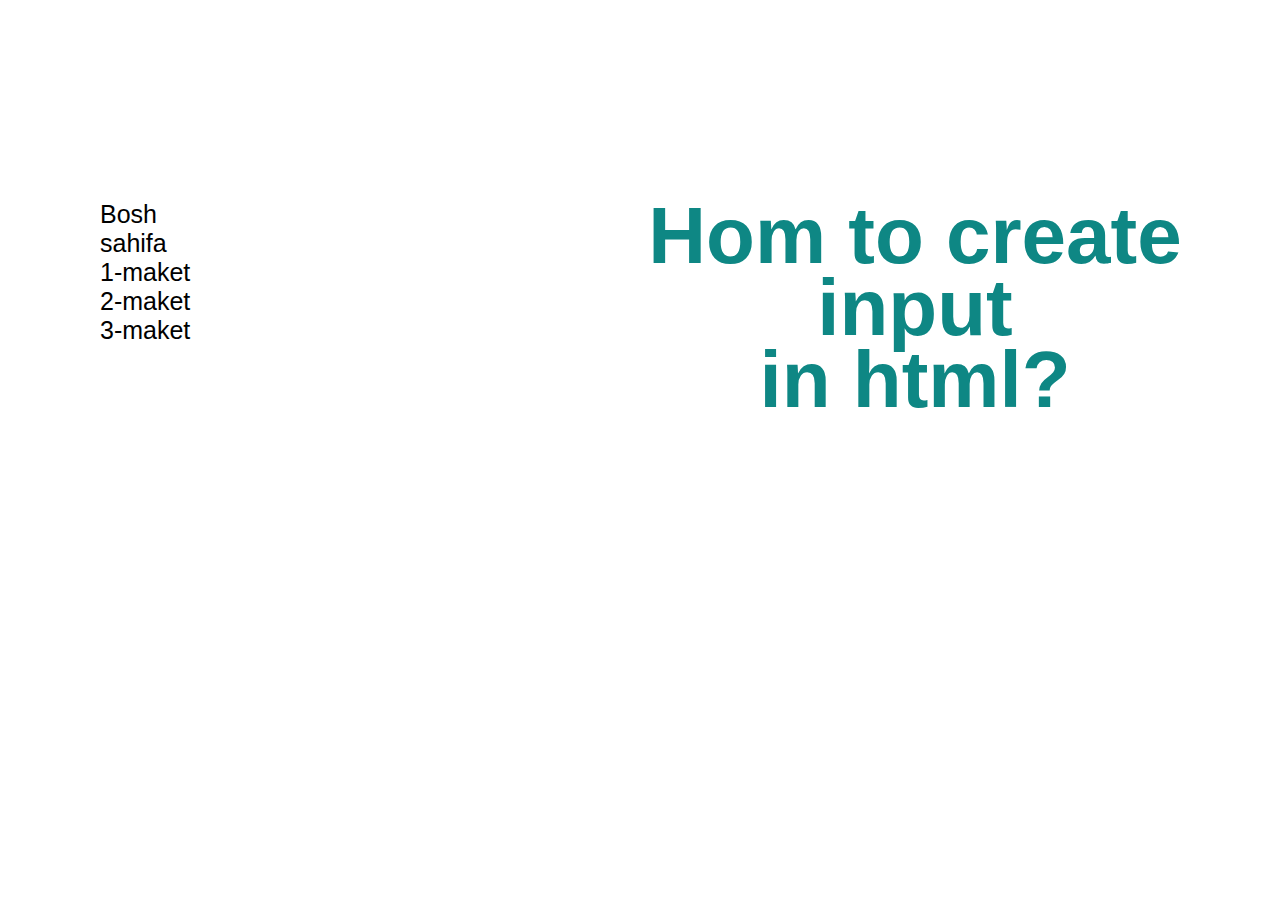
<file: index.html>
<!DOCTYPE html>
<html lang="en">
<head>
    <meta charset="UTF-8">
    <meta name="viewport" content="width=device-width, initial-scale=1.0">
    <title>Input</title>
    <link rel="stylesheet" href="css/styles.css">
</head>
<body>
   <div class="bosh-container">
    <ul class="list">
        <li>
            <a class="link" href="index.html">Bosh sahifa</a>
        </li>
        <li>
            <a class="link" href="first.html">1-maket</a>
        </li>
        <li>
            <a class="link" href="second.html">2-maket</a>
        </li>
        <li>
            <a class="link" href="thirst.html">3-maket</a>
        </li>
    </ul>
    <h1 class="title">Hom to create input <br> in html?</h1>
   </div>
   
</body>
</html>
</file>
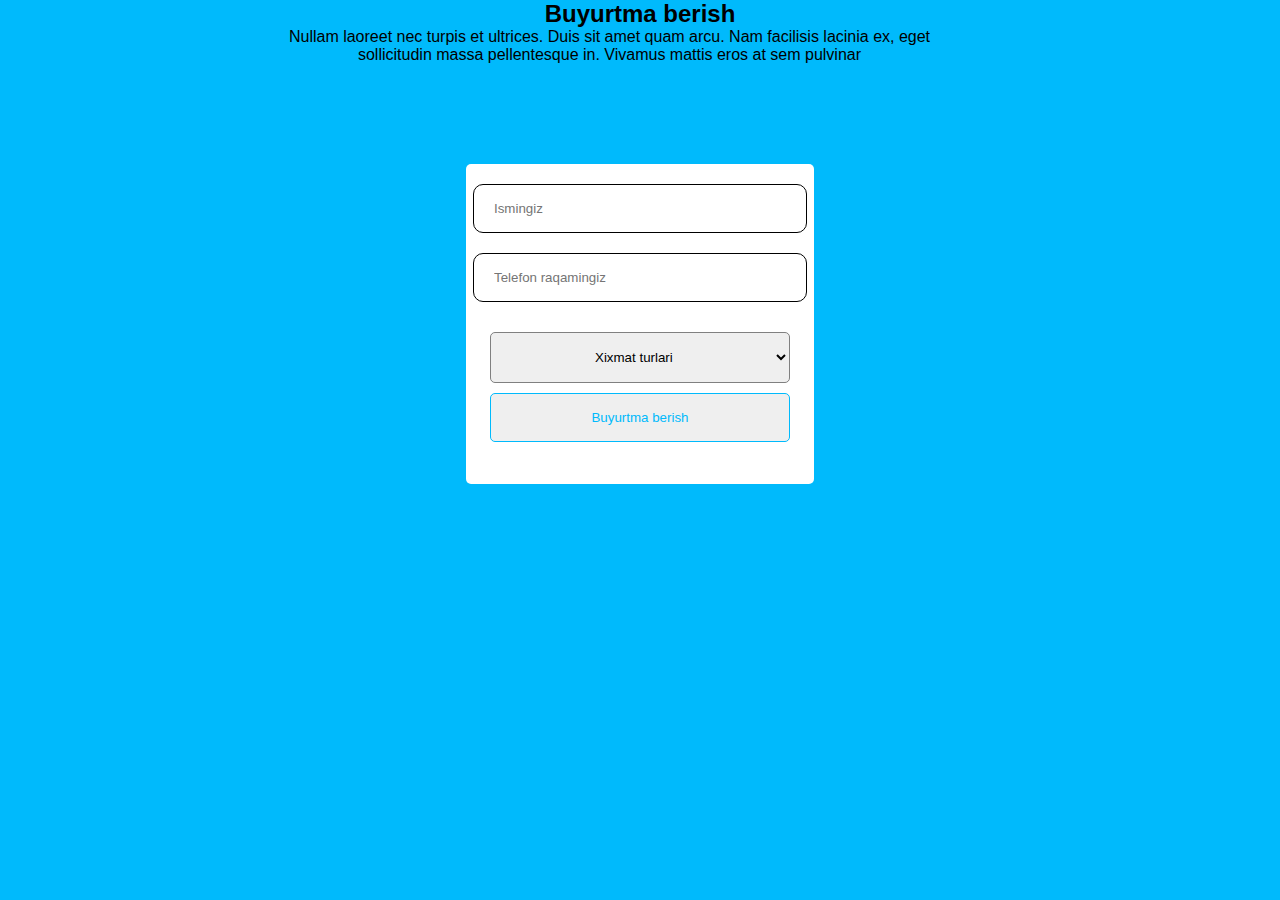
<file: first.html>
<!DOCTYPE html>
<html lang="en">
<head>
    <meta charset="UTF-8">
    <meta name="viewport" content="width=device-width, initial-scale=1.0">
    <title>Document</title>
    <link rel="stylesheet" href="css/styles.css">
</head>
<body class="buy__body">
    

    <div class="buy__container">
        <h2 class="buy__title">
            Buyurtma berish
        </h2>
        <p class="buy__text">
            Nullam laoreet nec turpis et ultrices. Duis sit amet quam arcu.
            Nam facilisis lacinia ex, eget sollicitudin massa pellentesque in.
            Vivamus mattis eros at sem pulvinar
        </p>
        <div class="buy__box">
            <form action="https://echo.htmlacademy.ru" class="form">
                <input class="inp" name="use" id="input-text" type="text" required minlength="5" maxlength="10"
                placeholder="Ismingiz"> 
                
                <input class="inp" name="user" id="input-text" type="text" required minlength="5" maxlength="10"
                placeholder="Telefon raqamingiz"> 
                <select name="Xixmat turlari" class="buy__select">
                    <option value="Xixmat turlari">Xixmat turlari</option>
                    <option value="online">Online</option>
                    <option value="offline">Offline</option>
                </select>
                <button class="buy__btn">Buyurtma berish</button>
            </form>
        </div>
    </div>
</body>
</html>
</file>
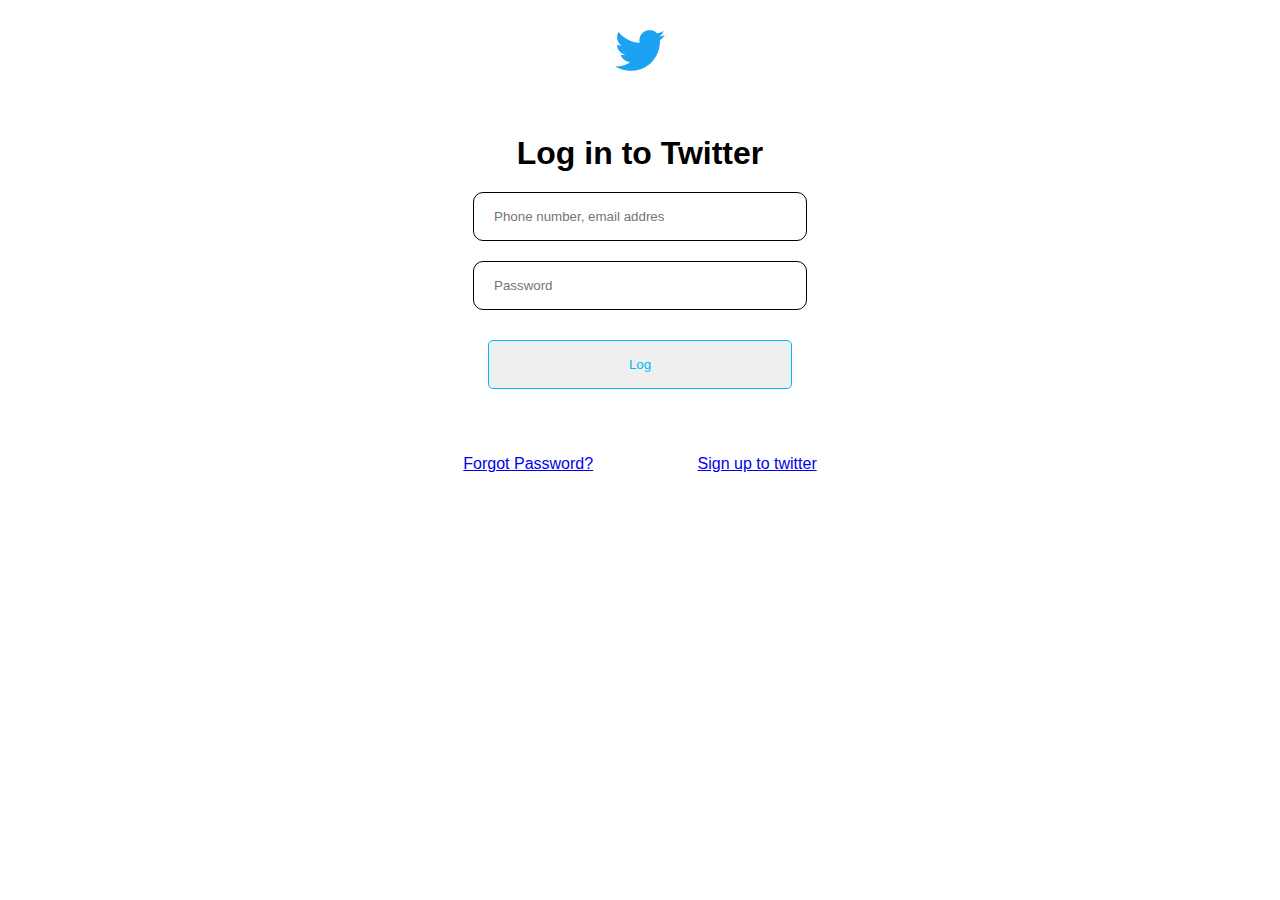
<file: second.html>
<!DOCTYPE html>
<html lang="en">
<head>
    <meta charset="UTF-8">
    <meta name="viewport" content="width=device-width, initial-scale=1.0">
    <title>Document</title>
    <link rel="stylesheet" href="css/styles.css">
</head>
<body>
    
    <div class="twit__container">
        <img src="img/twitter.png" alt="twitter">
        <div class="twit__box">
            <h1 class="twit__title">Log in to Twitter</h1>
            <form action="https://echo.htmlacademy.ru" class="form">
                <input class="inp" name="use" id="input-text" type="text" required minlength="5" maxlength="10"
                placeholder="Phone number, email addres"> 
                
                <input class="inp" name="user" id="input-text" type="text" required minlength="5" maxlength="10"
                placeholder="Password"> 
                <button class="twit__btn">Log</button>
            </form>
        </div>
            <a class="twit__link" href="#">Forgot Password?</a>
            <a class="twit__link" href="#">Sign up to twitter</a>
    </div>
</body>
</html>
</file>
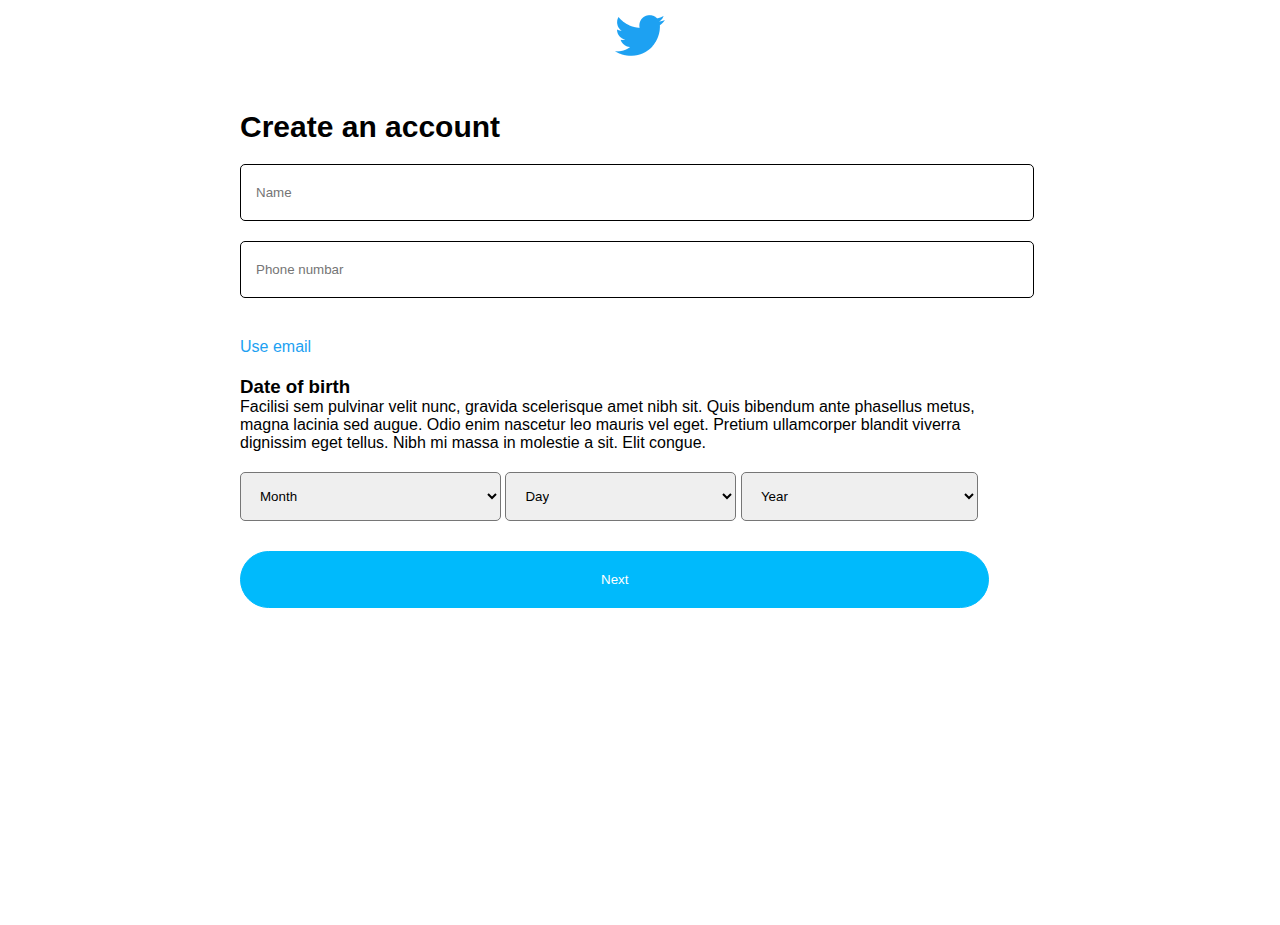
<file: thirst.html>
<!DOCTYPE html>
<html lang="en">
<head>
    <meta charset="UTF-8">
    <meta name="viewport" content="width=device-width, initial-scale=1.0">
    <title>Document</title>
    <link rel="stylesheet" href="css/styles.css">
</head>
<body>
    
    <div class="create__container">
        <img src="img/twitter.png" alt="twitter">
        <div class="create__content">
            <h2 class="create__title">
                Create an account
            </h2>
            <form action="https://echo.htmlacademy.ru" class="form">
                <input class="create__inp" name="use" id="input-text" type="text" required minlength="5" maxlength="10"
                placeholder="Name"> 
                
                <input class="create__inp" name="user" id="input-text" type="text" required minlength="5" maxlength="10"
                placeholder="Phone numbar"> 
            </form>
            <a class="create__link" href="#">Use email</a>
            <h3>Date of birth</h3>
            <p>Facilisi sem pulvinar velit nunc, gravida scelerisque amet nibh sit. Quis bibendum ante
                phasellus metus, magna lacinia sed augue. Odio enim nascetur leo mauris vel eget. Pretium 
                ullamcorper blandit viverra dignissim eget tellus. Nibh mi massa in molestie a sit. Elit congue.</p>
                <select name="month" class="create__select">
                    <option value="month">Month</option>
                    <option value="yanvar">Yanvar</option>
                    <option value="fevral">Fevral</option>
                    <option value="mart">Mart</option>
                    <option value="aprel">Aprel</option>
                    <option value="may">May</option>
                    <option value="iyun">Iyun</option>
                    <option value="iyul">Iyul</option>
                    <option value="avgust">Avgust</option>
                    <option value="sentyabr">Sentyabr</option>
                    <option value="octyabr">Oktyabr</option>
                    <option value="noyabr">Noyabr</option>
                    <option value="decabr">Dekabr</option>
                </select>
                <select name="day" class="create__select">
                    <option value="day">Day</option>
                    <option value="1">1</option>
                    <option value="2">2</option>
                    <option value="3">3</option>
                    <option value="4">4</option>
                    <option value="5">5</option>
                    <option value="6">6</option>
                    <option value="7">7</option>
                    <option value="8">8</option>
                    <option value="9">9</option>
                    <option value="10">10</option>
                    <option value="11">11</option>
                    <option value="12">12</option>
                </select>
                <select name="year" class="create__select">
                    <option value="year">Year</option>
                    <option value="2024">2024</option>
                    <option value="2023">2023</option>
                    <option value="2022">2022</option>
                    <option value="2021">2021</option>
                    <option value="2020">2020</option>
                    <option value="2019">2019</option>
                    <option value="2018">2018</option>
                    <option value="2017">2017</option>
                    <option value="2016">2016</option>
                    <option value="2015">2015</option>
                    <option value="2014">2014</option>
                    <option value="2013">2013</option>
                </select>
                <button class="create__btn">Next</button>
        </div>
    </div>
</body>
</html>
</file>
<file: css/styles.css>
*{
    margin: 0;
    padding: 0;
}
body{
    font-family: 'Gill Sans', 'Gill Sans MT', Calibri, 'Trebuchet MS', sans-serif;
}
.bosh-container{
    display: flex;
    margin-top: 200px;
    max-width: 1280px;
    padding: 0 20px;
}
ul, ol{
    list-style-type: none;
    padding-left: 80px;
}
.link{
    text-decoration: none;
    color: black;
    font-size: 25px;
}
.title{
 font-size: 80px;
 font-weight: 900;
 line-height: 72px;
 text-align: center;
 padding-left: 350px;
 color: #0E8784;
}

 /* first maket styles started */

.buy__body{
   background-color: #00BAFC;
}
.buy__container{
    text-align: center;
    max-width: 1280px;
    margin: 0 auto
}
.buy__box{
    width: 348px ;
    height: 320px;
    margin: 0 auto;
    background: white;
    margin-top: 100px;
    border-radius: 5px;
}
.buy__text{
    width: 719px;
    padding-left: 250px;
}
.form{
    padding: 20px;
}
.inp{
    padding-right: 135px;
    padding-top: 16px;
    padding-left: 20px;
    padding-bottom: 16px;
    border-radius: 10px;
    border: 1px solid black;
    margin-bottom: 20px;
}
.inp {
    outline: none;
}
.buy__select{
    text-decoration: none;
    border: 1px solid gray;
    border-radius: 5px;
    padding: 16px 100px;
    color: black;
    margin-top: 10px;
    display: inline-block;
    transition: 0.3s ease all;
}
.buy__select:hover{
 background-color: black;
 color: #fff;

}
.buy__btn{
    text-decoration: none;
    margin-top: 10px;
    border: 1px solid #00BAFC;
    border-radius: 5px;
    padding: 16px 100px;
    color:#00BAFC;
    display: inline-block;
    transition: 0.3s ease all;
}
.buy__btn:hover{
    background-color: #00BAFC;
    color: #fff;
}

/* second maket styles stard */

.twit__container{
    text-align: center;
    margin: 0 auto;
    padding-top: 30px;
}
.twit__box{
    width: 348px ;
    height: 320px;
    margin: 0 auto;
    margin-top: 60px;
    border-radius: 5px;
}
.twit__btn{
    text-decoration: none;
    margin-top: 10px;
    border: 1px solid #00BAFC;
    border-radius: 5px;
    padding: 16px 140px;
    color:#00BAFC;
    display: inline-block;
    transition: 0.3s ease all; 
}
.twit__btn:hover{
    color: #fff;
    background-color: #00BAFC;
}
.twit__link{
   display: inline-block;
   padding-left: 50px;
   padding-right: 50px;
}
/* thirts styles stard */

.create__container{
    margin: 0 auto;
    padding: 15px 40px;
    text-align: center;

}
.create__content{
    width: 750px;
    height: 800px;
    padding-top: 50px;
    padding-left: 200px;
    text-align: left;
}
.create__title{
  font-size: 30px;
  font-weight: 700;
}
.form{
    padding: 20px 0px;
}
.create__inp{
    padding-left: 15px;
    padding-right: 600px;
    padding-top: 20px;
    padding-bottom: 20px;
    border-radius: 5px;
    border: 1px solid black;
    margin-bottom: 20px;
}
.create__inp{
    outline: none;
}
.create__link{
    text-decoration: none;
    display: inline-block;
    padding-bottom: 20px;
    color: #1DA1F2;
}
.create__select{
    margin-top: 20px;
    padding-right: 170px;
    padding-top: 15px;
    padding-bottom: 15px;
    padding-left: 15px;
    border-radius: 5px;
}
.create__select:hover{
    color: #fff;
    background-color: #0E8784;
}
.create__btn{
    border: 1px solid #00BAFC;
    color: white;
    background-color: #00BAFC;
    padding-left: 360px;
    padding-right: 360px;
    padding-top: 20px;
    padding-bottom: 20px;
    margin-top: 30px;
    border-radius: 50px;
}
.create__btn:hover{
    color: #00BAFC;
    background-color: #fff;
}
</file>
